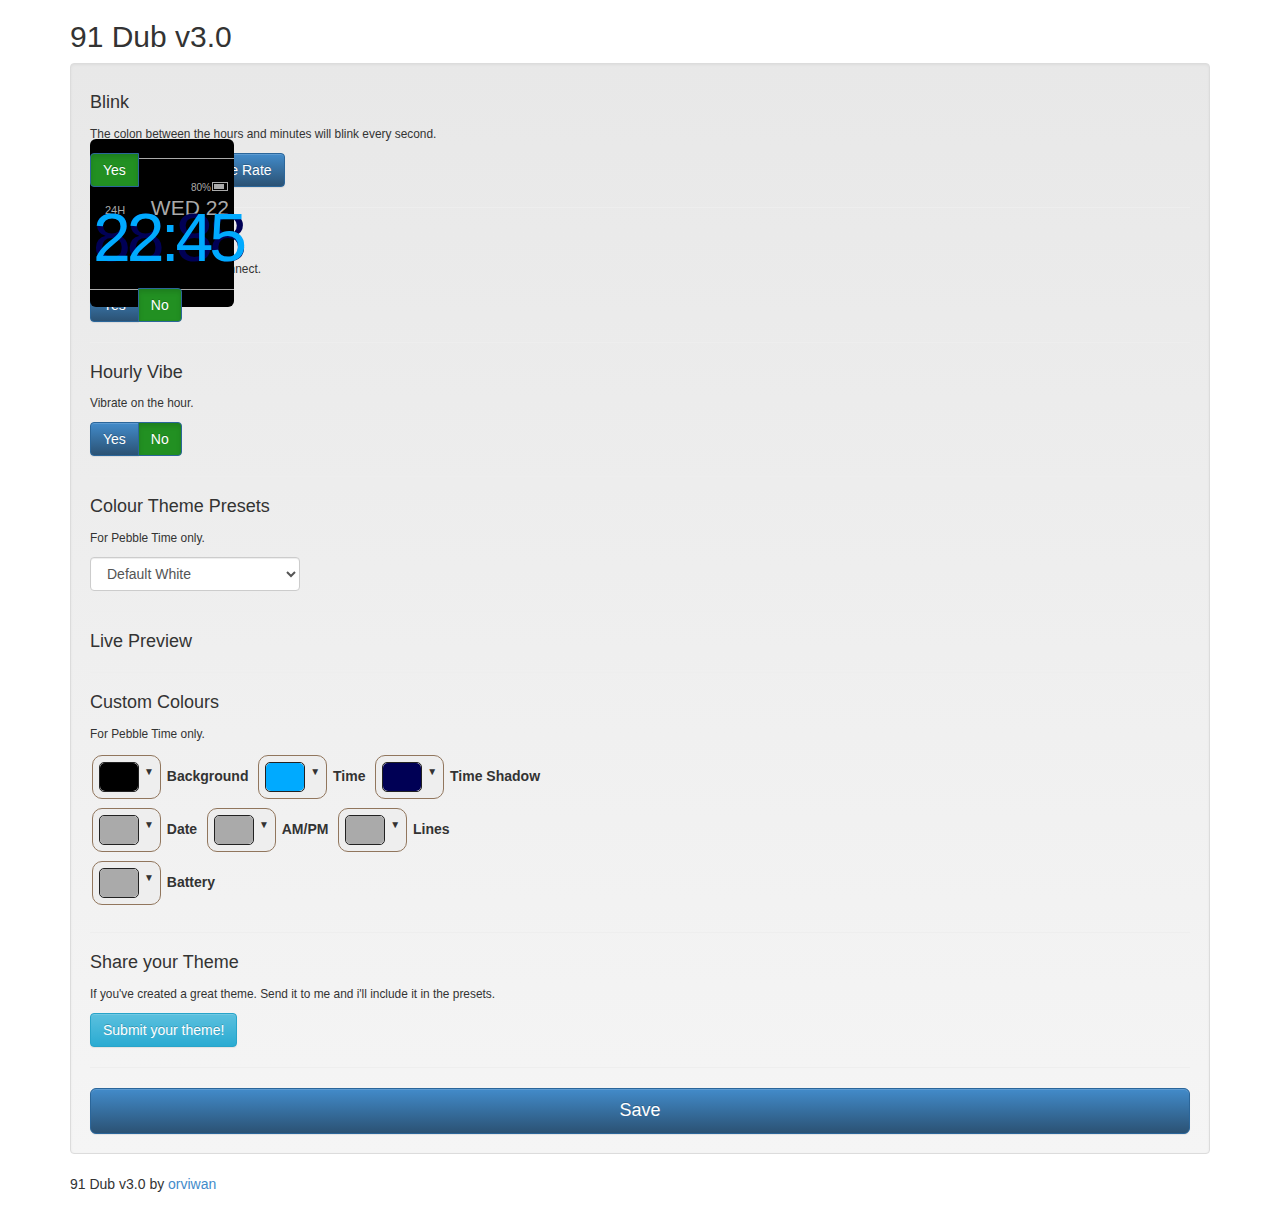
<file: server/index.html>
<!DOCTYPE html>
<html manifest="manifest.appcache">
<head>
	<title>91 Dub v3.0 Config</title>
	<meta name="viewport" content="width=device-width, initial-scale=1.0">
	
	<link href="css/bootstrap.min.css" rel="stylesheet">
	<link href="css/bootstrap-theme.min.css" rel="stylesheet">
	<link rel="stylesheet" type="text/css" href="css/spectrum.css">

  <link rel="stylesheet" type="text/css" href="css/pebblesim.css">


	
	
 
</head>
<body>
    <div class="container">

	  <h2>91 Dub v3.0</h2>
      
      <form id="configure-form" class="form-configure well" action="#" method="POST">
        <h4>Blink</h4>
        <p><small>The colon between the hours and minutes will blink every second.</small></p>
        <div class="btn-group" data-toggle="buttons">
          <label class="btn btn-primary">
            <input type="radio" name="blink" id="blink1" value="1"> Yes
          </label>
          <label class="btn btn-primary">
            <input type="radio" name="blink" id="blink2" value="0"> No
          </label>
          <label class="btn btn-primary">
            <input type="radio" name="blink" id="blink3" value="2"> Double Rate
          </label>
        </div>
        <hr />
        <div style="display:none">
          <h4>Junkie mode</h4>
          <p><small>Alternate colour scheme, as requested by <a href="http://forums.getpebble.com/profile/295/CaffeineJunkie" target="_blank">@CaffeineJunkie</a>.</small></p>
          <div class="btn-group" data-toggle="buttons">
            <label class="btn btn-primary">
              <input type="radio" name="invert" id="invert1" value="1"> Yes
            </label>
            <label class="btn btn-primary">
              <input type="radio" name="invert" id="invert2" value="0"> No
            </label>
          </div>
          <hr />
        </div>
        <h4>Bluetooth Vibe</h4>
        <p><small>Vibrate on Bluetooth disconnect.</small></p>
        <div class="btn-group" data-toggle="buttons">
          <label class="btn btn-primary">
            <input type="radio" name="bluetoothvibe" id="bluetoothvibe1" value="1"> Yes
          </label>
          <label class="btn btn-primary">
            <input type="radio" name="bluetoothvibe" id="bluetoothvibe2" value="0"> No
          </label>
        </div>
        <hr />
        <h4>Hourly Vibe</h4>
        <p><small>Vibrate on the hour.</small></p>
        <div class="btn-group" data-toggle="buttons">
          <label class="btn btn-primary">
            <input type="radio" name="hourlyvibe" id="hourlyvibe1" value="1"> Yes
          </label>
          <label class="btn btn-primary">
            <input type="radio" name="hourlyvibe" id="hourlyvibe2" value="0"> No
          </label>
        </div>
        <hr />
        <div style="display:none">
          <h4>Hide Branding</h4>
          <p><small>Don't display 'Pebble Smartwatch' at the top of the watch face.</small></p>
          <div class="btn-group" data-toggle="buttons">
            <label class="btn btn-primary">
              <input type="radio" name="branding_mask" id="branding_mask1" value="1"> Yes
            </label>
            <label class="btn btn-primary">
              <input type="radio" name="branding_mask" id="branding_mask2" value="0"> No
            </label>
          </div>
          <hr />
        </div>
        <div style="display:none">
          <h4>Hide Battery Level</h4>
          <p><small>Don't display the battery icon and percentage on the watch face.</small></p>
          <div class="btn-group" data-toggle="buttons">
            <label class="btn btn-primary">
              <input type="radio" name="battery_hide" id="battery_hide1" value="1"> Yes
            </label>
            <label class="btn btn-primary">
              <input type="radio" name="battery_hide" id="battery_hide2" value="0"> No
            </label>
          </div>
          <hr />
        </div>
        <div style="display:none">
          <h4>Show Seconds</h4>
          <p><small>Reduce the size of the clock to display seconds.</small></p>
          <div class="btn-group" data-toggle="buttons">
            <label class="btn btn-primary">
              <input type="radio" name="seconds" id="seconds1" value="1"> Yes
            </label>
            <label class="btn btn-primary">
              <input type="radio" name="seconds" id="seconds2" value="0"> No
            </label>
          </div>
          <hr />	
        </div>



<!-- Presets -->

        <h4>Colour Theme Presets</h4>
        <p><small>For Pebble Time only.</small></p>
        <div class="btn-group" data-toggle="buttons">
            <select id="presets" class="form-control">
              <option value="000,000,FFF,FFF,FFF,FFF,FFF">Default White</option>
              <option value="000,005,0AF,AAA,AAA,AAA,AAA">Default Blue</option>
              <option value="000,050,5F5,AAA,AAA,AAA,AAA">Default Green</option>
              <option value="000,550000,FF00AA,AAA,AAA,AAA,AAA">Default Pink</option>
              <option value="000,555500,FFFF00,AAA,AAA,AAA,AAA">Default Yellow</option>
              <option value="000,550000,FF0000,AAA,AAA,AAA,AAA">Default Red</option>
              <!-- bg, ts, t, d, am, hl, bi -->
              <option value="000055,000055,aaaaaa,0055ff,0055ff,55aa55,ff0000">Solarized Dark by Cr4ck3r</option>
            </select>
        </div>
        <hr />

        <h4>Live Preview</h4>
        <div id="pebblesim">
            <div class="batterypercent">80%</div>
            <div class="battery"><div class="fill"></div></div>
            <div class="line"></div>
            <div class="ampm">24H</div>
            <div class="date">WED 22</div>
            <div class="timeshadow">88:88</div>
            <div class="time">22:45</div>
            <div class="line line2"></div>
        </div>
        <hr />


        <h4>Custom Colours</h4>
        <p><small>For Pebble Time only.</small></p>
        <div class="btn-group" data-toggle="buttons">
            <label><input name="bgcolor" id="bgcolor" class="picker">&nbsp;Background</label>&nbsp;

            <label><input name="tcolor" id="tcolor" class="picker">&nbsp;Time</label>&nbsp;

            <label><input name="tscolor" id="tscolor" class="picker">&nbsp;Time Shadow</label>&nbsp;
        </div><br />
        <div class="btn-group" data-toggle="buttons">
            <label><input name="dcolor" id="dcolor" class="picker">&nbsp;Date</label>&nbsp;
        
            <label><input name="amcolor" id="amcolor" class="picker">&nbsp;AM/PM</label>&nbsp;
        
            <label><input name="hlcolor" id="hlcolor" class="picker">&nbsp;Lines</label>&nbsp;
        </div><br />
        <div class="btn-group" data-toggle="buttons">      

            <label><input name="bicolor" id="bicolor" class="picker">&nbsp;Battery</label>
        </div>
        <hr />

        <h4>Share your Theme</h4>
        <p><small>If you've created a great theme. Send it to me and i'll include it in the presets.</small></p>
        <div class="clearfix">
          <input class="btn btn-info"  type="button" value="Submit your theme!" id="sharetheme" />
        </div>
        <hr />

        <div class="clearfix">
          <input class="btn btn-lg btn-primary btn-block" id="save" type="submit" value="Save"/>
        </div>
      </form>
	  </div>

    <div class="footer container">
    	<p>91 Dub v3.0 by <a href="http://twitter.com/orviwan">orviwan</a></p>
				
		<br />
    </div>

    <script type="text/javascript" src="js/jquery.min.js"></script>
    <script type="text/javascript" src="js/bootstrap.min.js"></script>  
    <script type='text/javascript' src="js/spectrum.js"></script>
    
    <script>

    function updatePreview() {
      $("#pebblesim").css("backgroundColor", $("#bgcolor").spectrum("get").toHexString());
      $("#pebblesim .timeshadow").css("color", $("#tscolor").spectrum("get").toHexString());
      $("#pebblesim .time").css("color", $("#tcolor").spectrum("get").toHexString());
      $("#pebblesim .ampm").css("color", $("#amcolor").spectrum("get").toHexString());
      $("#pebblesim .date").css("color", $("#dcolor").spectrum("get").toHexString());
      $("#pebblesim .line").css("borderColor", $("#hlcolor").spectrum("get").toHexString());
      $("#pebblesim .battery").css("borderColor", $("#bicolor").spectrum("get").toHexString());
      $("#pebblesim .batterypercent").css("color", $("#bicolor").spectrum("get").toHexString());
      $("#pebblesim .fill").css("backgroundColor", $("#bicolor").spectrum("get").toHexString());
    }

    $('#sharetheme').on('click', function() {
      var body = $("#bgcolor").spectrum("get").toHexString().replace('#', '') + ',' +
      $("#tscolor").spectrum("get").toHexString().replace('#', '') + ',' +
      $("#tcolor").spectrum("get").toHexString().replace('#', '') + ',' +
      $("#dcolor").spectrum("get").toHexString().replace('#', '') + ',' +
      $("#amcolor").spectrum("get").toHexString().replace('#', '') + ',' +
      $("#hlcolor").spectrum("get").toHexString().replace('#', '') + ',' +
      $("#bicolor").spectrum("get").toHexString().replace('#', '');
      
      window.open('mailto:orviwan@gmail.com?subject=Checkout%20my%2091 Dub%20theme&body=' + encodeURIComponent('Theme name: My Theme by My Name\nData: ' + body));
    });

    $('#presets').on('change', function() {
      var colors = this.value.split(',');
      $("#bgcolor").spectrum("set", '#' + colors[0]);
      $("#tscolor").spectrum("set", '#' + colors[1]);
      $("#tcolor").spectrum("set", '#' + colors[2]);
      $("#dcolor").spectrum("set", '#' + colors[3]);
      $("#amcolor").spectrum("set", '#' + colors[4]);
      $("#hlcolor").spectrum("set", '#' + colors[5]);
      $("#bicolor").spectrum("set", '#' + colors[6]);
      updatePreview();
    });
        
    // Something like this to get query variables.
    function getQueryParam(variable, default_) {
        var query = location.search.substring(1);
        var vars = query.split('&');
        for (var i = 0; i < vars.length; i++) {
            var pair = vars[i].split('=');
            if (pair[0] == variable)
                return decodeURIComponent(pair[1]);
        }
        return default_ || false;
    }    

    var mBlink;
    var mInvert;
    var mBluetoothvibe;
    var mHourlyvibe;
	  var mBrandingMask;
	  var mBatteryHide;
	  var mSeconds;
	  var mBackgroundColor;
	  var mTimeShadowColor;
	  var mTimeColor;
	  var mDateColor;
	  var mAMColor;
	  var mLinesColor;
	  var mBatteryColor;
      
      $().ready(function () {

		$(".picker").spectrum({
            showPaletteOnly: true,
            hideAfterPaletteSelect:true,
            preferredFormat: "hex3",
            change: function() {
                updatePreview();
            },
            palette: [
              [ '000', '005', '00a', '00f', '050', '055', '05a', '05f' ],
              [ '500', '505', '50a', '50f', '550', '555', '55a', '55f' ],
              [ 'a00', 'a05', 'a0a', 'a0f', 'a50', 'a55', 'a5a', 'a5f' ],
              [ 'f00', 'f05', 'f0a', 'f0f', 'f50', 'f55', 'f5a', 'f5f' ],
              [ '0a0', '0a5', '0aa', '0af', '0f0', '0f5', '0fa', '0ff' ],
              [ '5a0', '5a5', '5aa', '5af', '5f0', '5f5', '5fa', '5ff' ],
              [ 'aa0', 'aa5', 'aaa', 'aaf', 'af0', 'af5', 'afa', 'aff' ],
              [ 'fa0', 'fa5', 'faa', 'faf', 'ff0', 'ff5', 'ffa', 'fff' ]
            ]
        });


        mBlink = parseInt(localStorage.getItem("blink"));      
        mInvert = parseInt(localStorage.getItem("invert"));
        mBluetoothvibe = parseInt(localStorage.getItem("bluetoothvibe"));
        mHourlyvibe = parseInt(localStorage.getItem("hourlyvibe"));
        mBrandingMask = parseInt(localStorage.getItem("branding_mask"));
        mBatteryHide = parseInt(localStorage.getItem("battery_hide"));
        mSeconds = parseInt(localStorage.getItem("seconds"));

		mBackgroundColor = localStorage.getItem("bgcolor");
		mTimeShadowColor = localStorage.getItem("tscolor");
		mTimeColor = localStorage.getItem("tcolor");
		mDateColor = localStorage.getItem("dcolor");
		mAMColor = localStorage.getItem("amcolor");
		mLinesColor = localStorage.getItem("hlcolor");
		mBatteryColor = localStorage.getItem("bicolor");


        if(isNaN(mBlink)) {
          mBlink = 1;
        }
        if(isNaN(mInvert)) {
          mInvert = 0;
        }
        if(isNaN(mBluetoothvibe)) {
          mBluetoothvibe = 0;
        }
        if(isNaN(mHourlyvibe)) {
          mHourlyvibe = 0;
        } 
        if(isNaN(mBrandingMask)) {
          mBrandingMask = 0;
        }          
		if(isNaN(mBatteryHide)) {
          mBatteryHide = 0;
        }   		
		if(isNaN(mSeconds)) {
          mSeconds = 0;
        }        
        
        if(mBlink == 1) {
          $('#blink1').prop('checked', true);
          $('#blink1').parent().addClass('active');
          
          $('#blink2').prop('checked', false);
          $('#blink2').parent().removeClass('active');
          
          $('#blink3').prop('checked', false);
          $('#blink3').parent().removeClass('active');
        } 
        else if (mBlink == 0) {
          $('#blink1').prop('checked', false);
          $('#blink1').parent().removeClass('active');
          
          $('#blink2').prop('checked', true);
          $('#blink2').parent().addClass('active'); 
          
          $('#blink3').prop('checked', false);
          $('#blink3').parent().removeClass('active'); 
        }
        else if (mBlink == 2) {
          $('#blink1').prop('checked', false);
          $('#blink1').parent().removeClass('active');
          
          $('#blink2').prop('checked', false);
          $('#blink2').parent().removeClass('active'); 
          
          $('#blink3').prop('checked', true);
          $('#blink3').parent().addClass('active'); 
        }
        

        if(mInvert) {
          $('#invert1').prop('checked', true);
          $('#invert1').parent().addClass('active');
          
          $('#invert2').prop('checked', false);
          $('#invert2').parent().removeClass('active');
        } 
        else {
          $('#invert1').prop('checked', false);
          $('#invert1').parent().removeClass('active');
          
          $('#invert2').prop('checked', true);
          $('#invert2').parent().addClass('active'); 
        }
        
        
        if(mBluetoothvibe) {
          $('#bluetoothvibe1').prop('checked', true);
          $('#bluetoothvibe1').parent().addClass('active');
          
          $('#bluetoothvibe2').prop('checked', false);
          $('#bluetoothvibe2').parent().removeClass('active');
        } 
        else {
          $('#bluetoothvibe1').prop('checked', false);
          $('#bluetoothvibe1').parent().removeClass('active');
          
          $('#bluetoothvibe2').prop('checked', true);
          $('#bluetoothvibe2').parent().addClass('active'); 
        }
        
        
        if(mHourlyvibe) {
          $('#hourlyvibe1').prop('checked', true);
          $('#hourlyvibe1').parent().addClass('active');
          
          $('#hourlyvibe2').prop('checked', false);
          $('#hourlyvibe2').parent().removeClass('active');
        } 
        else {
          $('#hourlyvibe1').prop('checked', false);
          $('#hourlyvibe1').parent().removeClass('active');
          
          $('#hourlyvibe2').prop('checked', true);
          $('#hourlyvibe2').parent().addClass('active'); 
        }
		
        if(mBrandingMask) {
          $('#branding_mask1').prop('checked', true);
          $('#branding_mask1').parent().addClass('active');
          
          $('#branding_mask2').prop('checked', false);
          $('#branding_mask2').parent().removeClass('active');
        } 
        else {
          $('#branding_mask1').prop('checked', false);
          $('#branding_mask1').parent().removeClass('active');
          
          $('#branding_mask2').prop('checked', true);
          $('#branding_mask2').parent().addClass('active'); 
        }	
		
        if(mBatteryHide) {
          $('#battery_hide1').prop('checked', true);
          $('#battery_hide1').parent().addClass('active');
          
          $('#battery_hide2').prop('checked', false);
          $('#battery_hide2').parent().removeClass('active');
        } 
        else {
          $('#battery_hide1').prop('checked', false);
          $('#battery_hide1').parent().removeClass('active');
          
          $('#battery_hide2').prop('checked', true);
          $('#battery_hide2').parent().addClass('active'); 
        }	
		
        if(mSeconds) {
          $('#seconds1').prop('checked', true);
          $('#seconds1').parent().addClass('active');
          
          $('#seconds2').prop('checked', false);
          $('#seconds2').parent().removeClass('active');
        } 
        else {
          $('#seconds1').prop('checked', false);
          $('#seconds1').parent().removeClass('active');
          
          $('#seconds2').prop('checked', true);
          $('#seconds2').parent().addClass('active'); 
        }

		if(mBackgroundColor===null) {
			mBackgroundColor = '#000';
		}
		if(mTimeShadowColor===null) {
			mTimeShadowColor = '#005';
		}
		if(mTimeColor===null) {
			mTimeColor = '#0AF';
		}
		if(mDateColor===null) {
			mDateColor = '#AAA';
		}
		if(mAMColor===null) {
			mAMColor = '#AAA';
		}
		if(mLinesColor===null) {
			mLinesColor = '#AAA';
		}
		if(mBatteryColor===null) {
			mBatteryColor = '#AAA';
		}

		$("#bgcolor").spectrum("set", mBackgroundColor);
		$("#tscolor").spectrum("set", mTimeShadowColor);
		$("#tcolor").spectrum("set", mTimeColor);
		$("#dcolor").spectrum("set", mDateColor);
		$("#amcolor").spectrum("set", mAMColor);
		$("#hlcolor").spectrum("set", mLinesColor);
		$("#bicolor").spectrum("set", mBatteryColor);

    updatePreview();

      });

      $("#configure-form").submit(function(e) {  

        mBlink = $('input:radio[name=blink]:checked').val();
        mInvert = $('#invert1').prop('checked') ? 1 : 0;
        mBluetoothvibe = $('#bluetoothvibe1').prop('checked') ? 1 : 0;
        mHourlyvibe = $('#hourlyvibe1').prop('checked') ? 1 : 0;
        mBrandingMask = $('#branding_mask1').prop('checked') ? 1 : 0;
        mBatteryHide = $('#battery_hide1').prop('checked') ? 1 : 0;
        mSeconds = $('#seconds1').prop('checked') ? 1 : 0;

		mBackgroundColor = $("#bgcolor").spectrum("get").toHexString().replace('#', '');
		mTimeShadowColor = $("#tscolor").spectrum("get").toHexString().replace('#', '');
		mTimeColor = $("#tcolor").spectrum("get").toHexString().replace('#', '');
		mDateColor = $("#dcolor").spectrum("get").toHexString().replace('#', '');
		mAMColor = $("#amcolor").spectrum("get").toHexString().replace('#', '');
		mLinesColor = $("#hlcolor").spectrum("get").toHexString().replace('#', '');
		mBatteryColor = $("#bicolor").spectrum("get").toHexString().replace('#', '');

        localStorage.setItem("blink", mBlink);  
        localStorage.setItem("invert", mInvert); 
        localStorage.setItem("bluetoothvibe", mBluetoothvibe); 
        localStorage.setItem("hourlyvibe", mHourlyvibe); 
        localStorage.setItem("branding_mask", mBrandingMask); 
        localStorage.setItem("battery_hide", mBatteryHide); 
        localStorage.setItem("seconds", mSeconds); 

 		localStorage.setItem("bgcolor", mBackgroundColor);
		localStorage.setItem("tscolor", mTimeShadowColor);
		localStorage.setItem("tcolor", mTimeColor);
		localStorage.setItem("dcolor", mDateColor);
		localStorage.setItem("amcolor", mAMColor);
		localStorage.setItem("hlcolor", mLinesColor);
		localStorage.setItem("bicolor", mBatteryColor);
        
        var j = {
          blink: parseInt(mBlink),
          invert: parseInt(mInvert),
          bluetoothvibe: parseInt(mBluetoothvibe),
          hourlyvibe: parseInt(mHourlyvibe),
          branding_mask: parseInt(mBrandingMask),
          battery_hide: parseInt(mBatteryHide),
          seconds: parseInt(mSeconds),
          bgcolor: mBackgroundColor,
          tscolor: mTimeShadowColor,
          tcolor: mTimeColor,
          dcolor: mDateColor,
          amcolor: mAMColor,
          hlcolor: mLinesColor,
          bicolor: mBatteryColor
        };
        
        e.preventDefault();

        var return_to = getQueryParam('return_to', 'pebblejs://close#');
        document.location = return_to + encodeURIComponent(JSON.stringify(j));

        
      });
  </script>
</body>
</html>
</file>
<file: server/css/spectrum.css>
/***
Spectrum Colorpicker v1.6.0
https://github.com/bgrins/spectrum
Author: Brian Grinstead
License: MIT
***/

.sp-container {
    position: absolute;
    top: 0;
    left: 0;
    display: inline-block;
    *display: inline;
    *zoom: 1;
    /* https://github.com/bgrins/spectrum/issues/40 */
    z-index: 9999994;
    overflow: hidden;
}

.sp-container.sp-flat {
    position: relative;
}

/* Fix for * { box-sizing: border-box; } */
.sp-container,
.sp-container * {
    -webkit-box-sizing: content-box;
    -moz-box-sizing: content-box;
    box-sizing: content-box;
}

/* http://ansciath.tumblr.com/post/7347495869/css-aspect-ratio */
.sp-top {
    position: relative;
    width: 100%;
    display: inline-block;
}

.sp-top-inner {
    position: absolute;
    top: 0;
    left: 0;
    bottom: 0;
    right: 0;
}

.sp-color {
    position: absolute;
    top: 0;
    left: 0;
    bottom: 0;
    right: 20%;
}

.sp-hue {
    position: absolute;
    top: 0;
    right: 0;
    bottom: 0;
    left: 84%;
    height: 100%;
}

.sp-clear-enabled .sp-hue {
    top: 33px;
    height: 77.5%;
}

.sp-fill {
    padding-top: 80%;
}

.sp-sat, .sp-val {
    position: absolute;
    top: 0;
    left: 0;
    right: 0;
    bottom: 0;
}

.sp-alpha-enabled .sp-top {
    margin-bottom: 18px;
}

.sp-alpha-enabled .sp-alpha {
    display: block;
}

.sp-alpha-handle {
    position: absolute;
    top: -4px;
    bottom: -4px;
    width: 6px;
    left: 50%;
    cursor: pointer;
    border: 1px solid black;
    background: white;
    opacity: .8;
}

.sp-alpha {
    display: none;
    position: absolute;
    bottom: -14px;
    right: 0;
    left: 0;
    height: 8px;
}

.sp-alpha-inner {
    border: solid 1px #333;
}

.sp-clear {
    display: none;
}

.sp-clear.sp-clear-display {
    background-position: center;
}

.sp-clear-enabled .sp-clear {
    display: block;
    position: absolute;
    top: 0px;
    right: 0;
    bottom: 0;
    left: 84%;
    height: 28px;
}

/* Don't allow text selection */
.sp-container, .sp-replacer, .sp-preview,
.sp-dragger, .sp-slider, .sp-alpha, .sp-clear, .sp-alpha-handle, .sp-container.sp-dragging .sp-input,
.sp-container button {
    -webkit-user-select: none;
    -moz-user-select: -moz-none;
    -o-user-select: none;
    user-select: none;
}

.sp-container.sp-input-disabled .sp-input-container {
    display: none;
}

.sp-container.sp-buttons-disabled .sp-button-container {
    display: none;
}

.sp-container.sp-palette-buttons-disabled .sp-palette-button-container {
    display: none;
}

.sp-palette-only .sp-picker-container {
    display: none;
}

.sp-palette-disabled .sp-palette-container {
    display: none;
}

.sp-initial-disabled .sp-initial {
    display: none;
}

/* Gradients for hue, saturation and value instead of images.  Not pretty... but it works */
.sp-sat {
    background-image: -webkit-gradient(linear, 0 0, 100% 0, from(#FFF), to(rgba(204, 154, 129, 0)));
    background-image: -webkit-linear-gradient(left, #FFF, rgba(204, 154, 129, 0));
    background-image: -moz-linear-gradient(left, #fff, rgba(204, 154, 129, 0));
    background-image: -o-linear-gradient(left, #fff, rgba(204, 154, 129, 0));
    background-image: -ms-linear-gradient(left, #fff, rgba(204, 154, 129, 0));
    background-image: linear-gradient(to right, #fff, rgba(204, 154, 129, 0));
    -ms-filter: "progid:DXImageTransform.Microsoft.gradient(GradientType = 1, startColorstr=#FFFFFFFF, endColorstr=#00CC9A81)";
    filter : progid: DXImageTransform.Microsoft.gradient(GradientType = 1, startColorstr='#FFFFFFFF', endColorstr='#00CC9A81');
}

.sp-val {
    background-image: -webkit-gradient(linear, 0 100%, 0 0, from(#000000), to(rgba(204, 154, 129, 0)));
    background-image: -webkit-linear-gradient(bottom, #000000, rgba(204, 154, 129, 0));
    background-image: -moz-linear-gradient(bottom, #000, rgba(204, 154, 129, 0));
    background-image: -o-linear-gradient(bottom, #000, rgba(204, 154, 129, 0));
    background-image: -ms-linear-gradient(bottom, #000, rgba(204, 154, 129, 0));
    background-image: linear-gradient(to top, #000, rgba(204, 154, 129, 0));
    -ms-filter: "progid:DXImageTransform.Microsoft.gradient(startColorstr=#00CC9A81, endColorstr=#FF000000)";
    filter : progid: DXImageTransform.Microsoft.gradient(startColorstr='#00CC9A81', endColorstr='#FF000000');
}

.sp-hue {
    background: -moz-linear-gradient(top, #ff0000 0%, #ffff00 17%, #00ff00 33%, #00ffff 50%, #0000ff 67%, #ff00ff 83%, #ff0000 100%);
    background: -ms-linear-gradient(top, #ff0000 0%, #ffff00 17%, #00ff00 33%, #00ffff 50%, #0000ff 67%, #ff00ff 83%, #ff0000 100%);
    background: -o-linear-gradient(top, #ff0000 0%, #ffff00 17%, #00ff00 33%, #00ffff 50%, #0000ff 67%, #ff00ff 83%, #ff0000 100%);
    background: -webkit-gradient(linear, left top, left bottom, from(#ff0000), color-stop(0.17, #ffff00), color-stop(0.33, #00ff00), color-stop(0.5, #00ffff), color-stop(0.67, #0000ff), color-stop(0.83, #ff00ff), to(#ff0000));
    background: -webkit-linear-gradient(top, #ff0000 0%, #ffff00 17%, #00ff00 33%, #00ffff 50%, #0000ff 67%, #ff00ff 83%, #ff0000 100%);
    background: linear-gradient(to bottom, #ff0000 0%, #ffff00 17%, #00ff00 33%, #00ffff 50%, #0000ff 67%, #ff00ff 83%, #ff0000 100%);
}

/* IE filters do not support multiple color stops.
   Generate 6 divs, line them up, and do two color gradients for each.
   Yes, really.
 */
.sp-1 {
    height: 17%;
    filter: progid: DXImageTransform.Microsoft.gradient(startColorstr='#ff0000', endColorstr='#ffff00');
}

.sp-2 {
    height: 16%;
    filter: progid: DXImageTransform.Microsoft.gradient(startColorstr='#ffff00', endColorstr='#00ff00');
}

.sp-3 {
    height: 17%;
    filter: progid: DXImageTransform.Microsoft.gradient(startColorstr='#00ff00', endColorstr='#00ffff');
}

.sp-4 {
    height: 17%;
    filter: progid: DXImageTransform.Microsoft.gradient(startColorstr='#00ffff', endColorstr='#0000ff');
}

.sp-5 {
    height: 16%;
    filter: progid: DXImageTransform.Microsoft.gradient(startColorstr='#0000ff', endColorstr='#ff00ff');
}

.sp-6 {
    height: 17%;
    filter: progid: DXImageTransform.Microsoft.gradient(startColorstr='#ff00ff', endColorstr='#ff0000');
}

.sp-hidden {
    display: none !important;
}

/* Clearfix hack */
.sp-cf:before, .sp-cf:after {
    content: "";
    display: table;
}

.sp-cf:after {
    clear: both;
}

.sp-cf {
    *zoom: 1;
}

/* Mobile devices, make hue slider bigger so it is easier to slide */
@media (max-device-width: 480px) {
    .sp-color {
        right: 40%;
    }

    .sp-hue {
        left: 63%;
    }

    .sp-fill {
        padding-top: 60%;
    }
}

.sp-dragger {
    border-radius: 5px;
    height: 5px;
    width: 5px;
    border: 1px solid #fff;
    background: #000;
    cursor: pointer;
    position: absolute;
    top: 0;
    left: 0;
}

.sp-slider {
    position: absolute;
    top: 0;
    cursor: pointer;
    height: 3px;
    left: -1px;
    right: -1px;
    border: 1px solid #000;
    background: white;
    opacity: .8;
}

/*
Theme authors:
Here are the basic themeable display options (colors, fonts, global widths).
See http://bgrins.github.io/spectrum/themes/ for instructions.
*/

.sp-container {
    border-radius: 0;
    background-color: #ECECEC;
    border: solid 1px #f0c49B;
    padding: 0;
}

.sp-container, .sp-container button, .sp-container input, .sp-color,
.sp-hue, .sp-clear {
    font: normal 12px "Lucida Grande", "Lucida Sans Unicode", "Lucida Sans", Geneva, Verdana, sans-serif;
    -webkit-box-sizing: border-box;
    -moz-box-sizing: border-box;
    -ms-box-sizing: border-box;
    box-sizing: border-box;
}

.sp-top {
    margin-bottom: 3px;
}

.sp-color, .sp-hue, .sp-clear {
    border: solid 1px #666;
}

/* Input */
.sp-input-container {
    float: right;
    width: 100px;
    margin-bottom: 4px;
}

.sp-initial-disabled .sp-input-container {
    width: 100%;
}

.sp-input {
    font-size: 12px !important;
    border: 1px inset;
    padding: 4px 5px;
    margin: 0;
    width: 100%;
    background: transparent;
    border-radius: 3px;
    color: #222;
}

.sp-input:focus {
    border: 1px solid orange;
}

.sp-input.sp-validation-error {
    border: 1px solid red;
    background: #fdd;
}

.sp-picker-container , .sp-palette-container {
    float: left;
    position: relative;
    padding: 10px;
    padding-bottom: 300px;
    margin-bottom: -290px;
}

.sp-picker-container {
    width: 172px;
    border-left: solid 1px #fff;
}

/* Palettes */
.sp-palette-container {
    border-right: solid 1px #ccc;
}

.sp-palette-only .sp-palette-container {
    border: 0;
}

.sp-palette .sp-thumb-el {
    display: block;
    position: relative;
    float: left;
    width: 24px;
    height: 15px;
    margin: 3px;
    cursor: pointer;
    border: solid 2px transparent;
}

.sp-palette .sp-thumb-el:hover, .sp-palette .sp-thumb-el.sp-thumb-active {
    border-color: orange;
}

.sp-thumb-el {
    position: relative;
}

/* Initial */
.sp-initial {
    float: left;
    border: solid 1px #333;
}

.sp-initial span {
    width: 30px;
    height: 25px;
    border: none;
    display: block;
    float: left;
    margin: 0;
}

.sp-initial .sp-clear-display {
    background-position: center;
}

/* Buttons */
.sp-palette-button-container,
.sp-button-container {
    float: right;
}

/* Replacer (the little preview div that shows up instead of the <input>) */
.sp-replacer {
    margin: 0;
    overflow: hidden;
    cursor: pointer;
    padding: 4px;
    display: inline-block;
    *zoom: 1;
    *display: inline;
    border: solid 1px #91765d;
    border-radius: 10px;
    background: #eee;
    color: #333;
    vertical-align: middle;
}

.sp-replacer:hover, .sp-replacer.sp-active {
    border-color: #F0C49B;
    color: #111;
}

.sp-replacer.sp-disabled {
    cursor: default;
    border-color: silver;
    color: silver;
}

.sp-dd {
    padding: 2px 0;
    height: 16px;
    line-height: 16px;
    float: left;
    font-size: 10px;
}

.sp-preview {
    position: relative;
    width: 25px;
    height: 20px;
    border: solid 1px #222;
    border-radius: 5px;
    margin-right: 5px;
    float: left;
    z-index: 0;
}

.sp-palette {
    *width: 220px;
    max-width: 220px;
}

.sp-palette .sp-thumb-el {
    width: 16px;
    height: 16px;
    margin: 2px 1px;
    border: solid 1px #d0d0d0;
}

.sp-container {
    padding-bottom: 0;
}

/* Buttons: http://hellohappy.org/css3-buttons/ */
.sp-container button {
    background-color: #eeeeee;
    background-image: -webkit-linear-gradient(top, #eeeeee, #cccccc);
    background-image: -moz-linear-gradient(top, #eeeeee, #cccccc);
    background-image: -ms-linear-gradient(top, #eeeeee, #cccccc);
    background-image: -o-linear-gradient(top, #eeeeee, #cccccc);
    background-image: linear-gradient(to bottom, #eeeeee, #cccccc);
    border: 1px solid #ccc;
    border-bottom: 1px solid #bbb;
    border-radius: 3px;
    color: #333;
    font-size: 14px;
    line-height: 1;
    padding: 5px 4px;
    text-align: center;
    text-shadow: 0 1px 0 #eee;
    vertical-align: middle;
}

.sp-container button:hover {
    background-color: #dddddd;
    background-image: -webkit-linear-gradient(top, #dddddd, #bbbbbb);
    background-image: -moz-linear-gradient(top, #dddddd, #bbbbbb);
    background-image: -ms-linear-gradient(top, #dddddd, #bbbbbb);
    background-image: -o-linear-gradient(top, #dddddd, #bbbbbb);
    background-image: linear-gradient(to bottom, #dddddd, #bbbbbb);
    border: 1px solid #bbb;
    border-bottom: 1px solid #999;
    cursor: pointer;
    text-shadow: 0 1px 0 #ddd;
}

.sp-container button:active {
    border: 1px solid #aaa;
    border-bottom: 1px solid #888;
    -webkit-box-shadow: inset 0 0 5px 2px #aaaaaa, 0 1px 0 0 #eeeeee;
    -moz-box-shadow: inset 0 0 5px 2px #aaaaaa, 0 1px 0 0 #eeeeee;
    -ms-box-shadow: inset 0 0 5px 2px #aaaaaa, 0 1px 0 0 #eeeeee;
    -o-box-shadow: inset 0 0 5px 2px #aaaaaa, 0 1px 0 0 #eeeeee;
    box-shadow: inset 0 0 5px 2px #aaaaaa, 0 1px 0 0 #eeeeee;
}

.sp-cancel {
    font-size: 11px;
    color: #d93f3f !important;
    margin: 0;
    padding: 2px;
    margin-right: 5px;
    vertical-align: middle;
    text-decoration: none;

}

.sp-cancel:hover {
    color: #d93f3f !important;
    text-decoration: underline;
}

.sp-palette span:hover, .sp-palette span.sp-thumb-active {
    border-color: #000;
}

.sp-preview, .sp-alpha, .sp-thumb-el {
    position: relative;
    background-image: url([data-uri]);
}

.sp-preview-inner, .sp-alpha-inner, .sp-thumb-inner {
    display: block;
    position: absolute;
    top: 0;
    left: 0;
    bottom: 0;
    right: 0;
    border-radius: 5px;
}

.sp-palette .sp-thumb-inner {
    background-position: 50% 50%;
    background-repeat: no-repeat;
    border-radius: 2px;
}

.sp-palette .sp-thumb-light.sp-thumb-active .sp-thumb-inner {
    background-image: url([data-uri]);
}

.sp-palette .sp-thumb-dark.sp-thumb-active .sp-thumb-inner {
    background-image: url([data-uri]);
}

.sp-clear-display {
    background-repeat: no-repeat;
    background-position: center;
    background-image: url([data-uri]);
}


/* HACKS */
.sp-palette {max-width: 300px;}
.sp-palette .sp-thumb-el {width:30px;height:30px;}
.sp-replacer {margin: 2px; padding: 6px;}
.sp-preview {width: 40px; height: 30px;}
</file>
<file: server/css/pebblesim.css>
@font-face {
      font-family: 'DS-Digital-Bold';
      font-style: normal;
      font-weight: normal;
      src: url('http://www.mirz.com/91dubv3/fonts/DS-Digital-Bold.ttf') format('truetype');
    }
    div.simwrap {
      width: 318px;
      height: 448px;
      background: #000 url('http://www.mirz.com/91dubv3/pebble_time.png') no-repeat left top;
      position: relative;

    }
    div#pebblesim {
      position: absolute;
      top: 139px;
      left: 90px;
      color:#fff;
      font-family: 'DS-Digital-Bold', sans-serif;
      display: block;
      width: 144px;
      height: 168px;
      font-size:20px;
      background: #000;
      -webkit-border-radius: 6px;
      -moz-border-radius: 6px;
      border-radius: 6px;

    }
    div#pebblesim .bluetooth {
      position: absolute;
      left: 8px;
      top: 42px;
    }
    div#pebblesim .bluetooth ellipse {
      fill: blue;
    }
    div#pebblesim .bluetooth line {
      stroke: white;
    }

    div#pebblesim .battery {
      
      width: 16px;
      height:9px;
      border:solid 1px #000;
      position: absolute;
      top: 43px;
      right: 6px;
    }
    div#pebblesim .battery .fill {
      position: relative;
      top: 1px;
      background: #000;
      width: 10px;
      height: 5px;
      left: 1px;
    }
    div#pebblesim .batterypercent {
        font-family: arial;
        font-size: 10px;
        position: absolute;
        top: 42px;
        right: 23px;
        color: #000;
    }
    div#pebblesim .line {
      height:1px;
      line-height:1px;
      font-size:0;
      border-top:solid 1px #fff;
        position: absolute;
      top: 19px;
      right: 0;
      width:144px;
    }
    div#pebblesim .line2 {
      top: 150px;
    }
    div#pebblesim .ampm {
      color: #000;
      font-size: 11px;
      position: absolute;
      top: 64px;
      left: 15px;
      font-family: arial;
    }
    div#pebblesim .date {
      color: #000;
      font-size: 21px;
      position: absolute;
      top: 54px;
      right: 5px;
    }
    div#pebblesim .timeshadow {
      color: #fff;
      font-size:68px;
        position: absolute;
      top: 50px;
      left: 3px;
      letter-spacing: -4px;
    }
    div#pebblesim .time {
      color: #000;
      font-size:68px;
      position: absolute;
      top: 50px;
      left: 3px;
      letter-spacing: -4px;
    }
    div#pebblesim .time span, div#pebblesim .timeshadow span {
      display:inline-block;
      width: 30px;
      margin-right: 1px;
      text-align:right;
    }
    div#pebblesim .time span.sep, div#pebblesim .timeshadow span.sep {
      width: 11px;

    }
    div#pebblesim .boxouter {
      position: absolute;
      width: 144px;
      height: 102px;
      top: 34px;
      left: 0;
      -webkit-border-radius: 6px;
      -moz-border-radius: 6px;
      border-radius: 6px;
      background-color: #fff;
    }
    div#pebblesim .boxstroke {
      position: absolute;
      width: 142px;
      height: 100px;
      top: 1px;
      left: 1px;
      -webkit-border-radius: 6px;
      -moz-border-radius: 6px;
      border-radius: 6px;
      background-color: #000;
    }
    div#pebblesim .boxinner {
      position: absolute;
      width: 140px;
      height: 98px;
      top: 2px;
      left: 2px;
      -webkit-border-radius: 6px;
      -moz-border-radius: 6px;
      border-radius: 6px;
      background-color: #fff;
    }


  div#pebblesim .wr {
    position: absolute;
    top: 146px;
    left: 59px;

  }
  div#pebblesim .wr path {

    fill: orange;
  }
  div#pebblesim .wr_box {
    position: absolute;
    top: 147px;
    left: 50px;
  }
  div#pebblesim .wr_box path {
      stroke: red;
      fill: blue;
  }
  div#pebblesim .water {
    position: absolute;
    top:152px;
    left:10px;
    text-align: left;
    color: #fff;
    font-size:10px;
    font-family: arial;
  }
  div#pebblesim .resist {
    position: absolute;
    top:152px;
    left:96px;
    text-align: left;
    color: #fff;
    font-size:10px;
    font-family: arial;
  }
  div#pebblesim .branding {
    font-family: arial;
    font-size: 14px;
    text-align: center;
  }
  div#pebblesim .next {
    font-family: arial;
    font-size: 9px;
    position: absolute;
    text-align: right;
    right: 4px;
    bottom: 18px;
  }
  div#pebblesim .prev {
    font-family: arial;
    font-size: 9px;
    position: absolute;
    text-align: right;
    right: 4px;
    top: 20px;
  }
  div#pebblesim .back {
    font-family: arial;
    font-size: 9px;
      position: absolute;
    left: 4px;
    top: 20px;
  }
  div#pebblesim .arrowleft {
      font-family: arial;
    font-size: 11px;

  }
  div#pebblesim .arrowright {
    font-family: arial;
    font-size: 11px;
  }
  div#pebblesim .overlay {
    position: absolute;
    top: 0;
    left: 0;
    width: 144px;
    height: 168px;
    background-color: #000000;
    opacity: 0.2;
    filter: alpha(opacity=20);
  }
</file>
